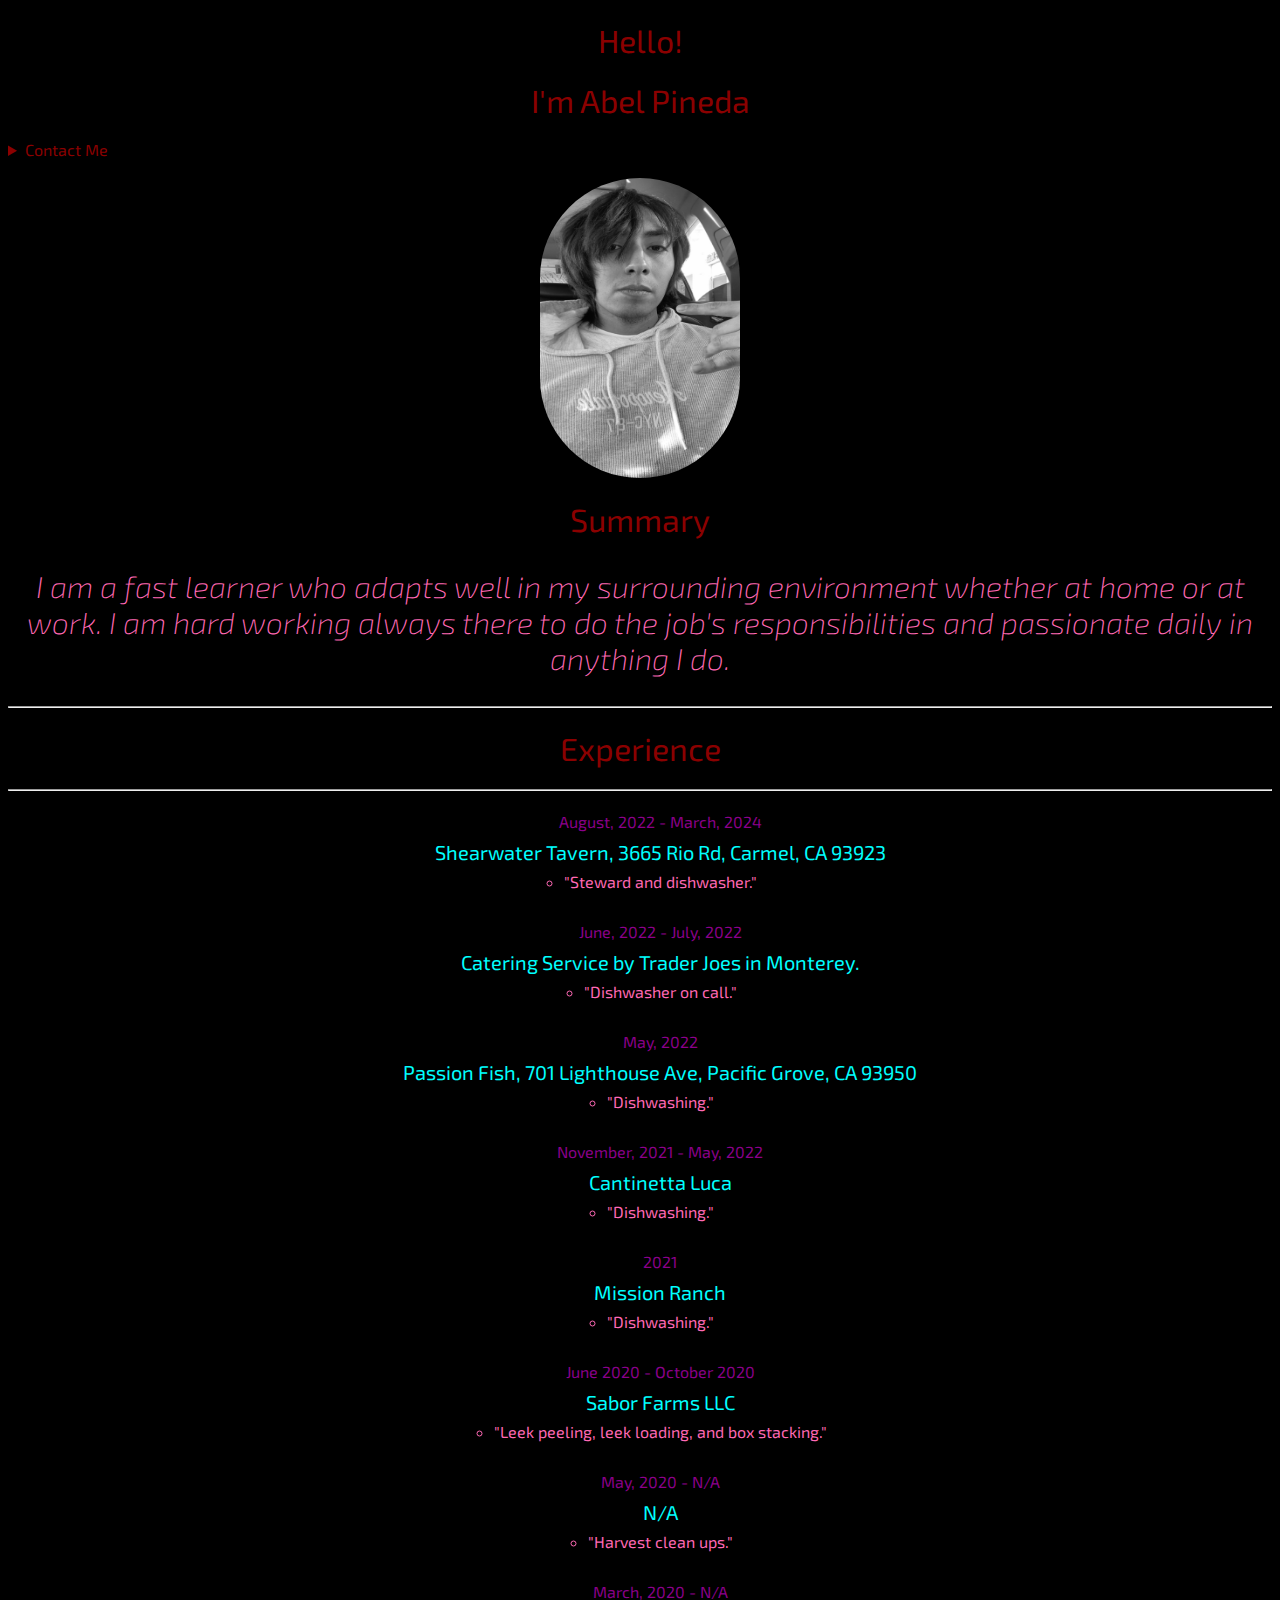
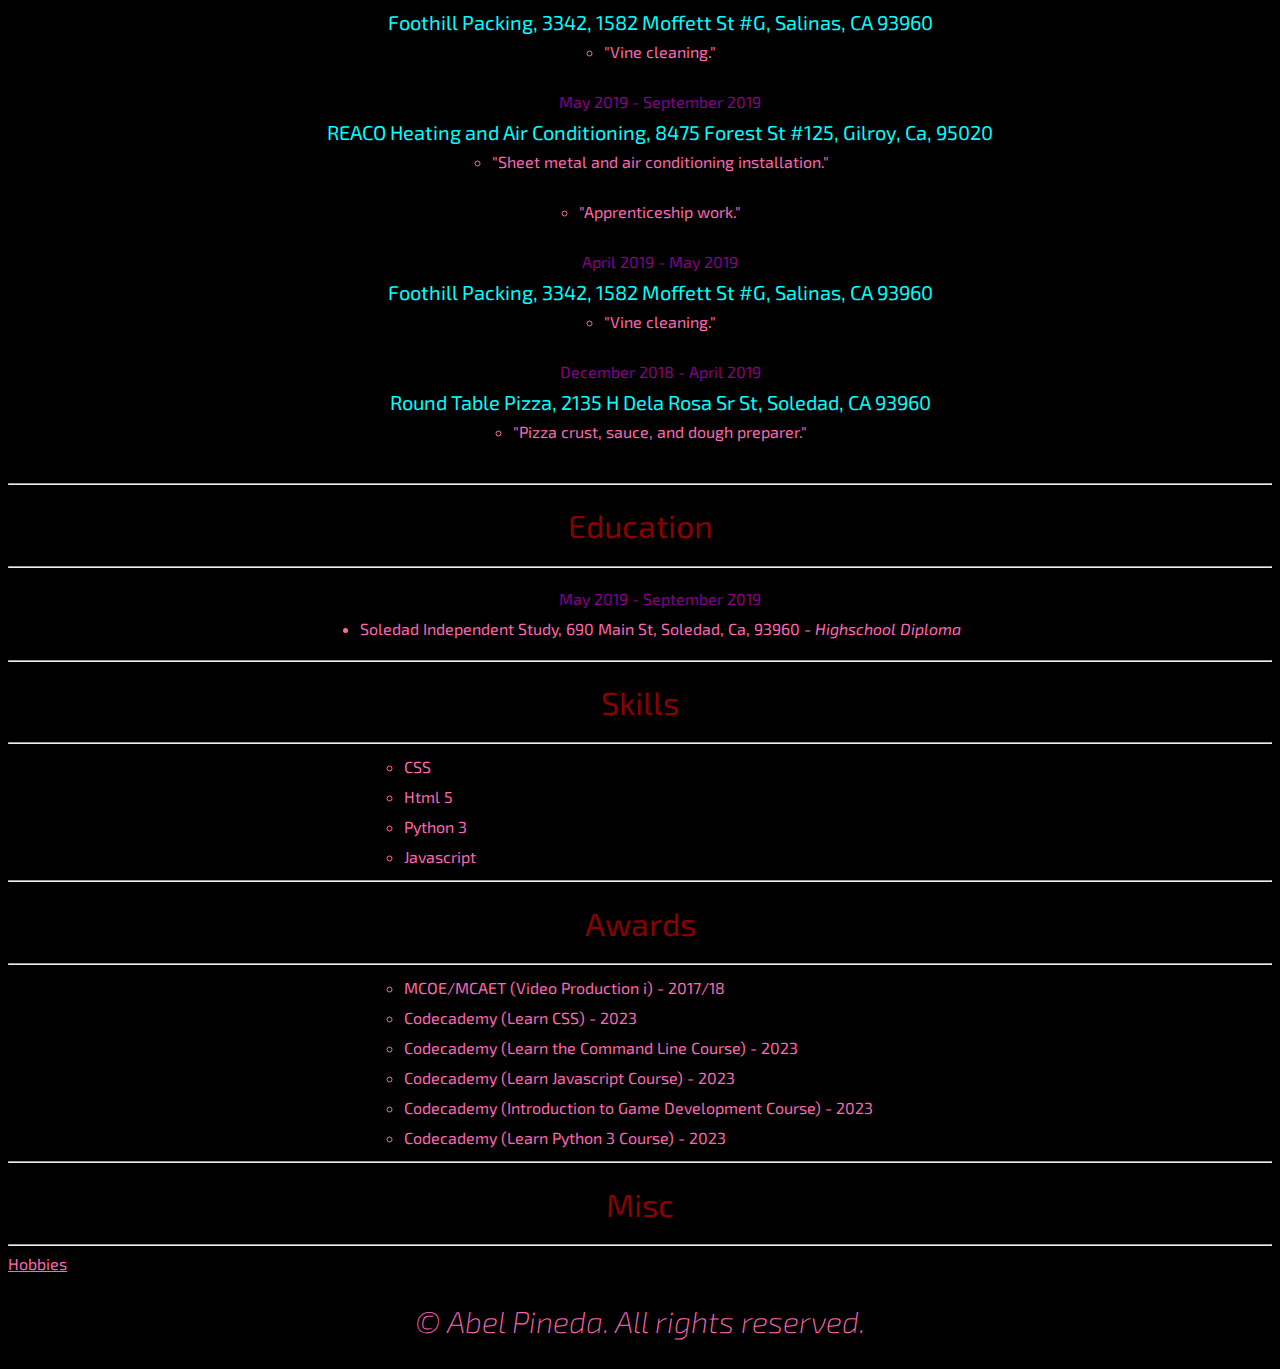
<file: index.html>
<!DOCTYPE html>
<html lang="en">
<head>
  <link rel="preconnect" href="https://fonts.googleapis.com">
  <link rel="preconnect" href="https://fonts.gstatic.com" crossorigin>
  <link href="https://fonts.googleapis.com/css2?family=Exo+2:ital,wght@0,400;1,200&display=swap" rel="stylesheet">
  <link rel="stylesheet" type="text/css" href="./styles.css">
  <meta charset="UTF-8">
  <meta name="viewport" content="width=device-width, initial-scale=1.0">
  <title>My Resume</title>
</head>
<body>
  <div>
    <h1>Hello!</h1>
    <h1>I'm Abel Pineda</h1>
    <details>
      <summary>Contact Me</summary>
      <ul class="ul-job">
        <li>
          Soledad, Ca, 93960
        </li>
        <li>
          abel93alejandroftl@gmail.com
        </li>
        <li>
          (831)-970-2327
        </li>
      </ul>
    </details>
    <br>
  </div>
  <div class="center-div">
    <img id="abel" src="./images/Photo Jan 14 2024, 1 59 21 PM.jpg" alt="abel pineda">
  </div>
  <div>
    <h1 class="summary">Summary</h1>
    <p>I am a fast learner who adapts well in my surrounding environment whether at home or at work. I am hard working always there to do the job's responsibilities and passionate daily in anything I do.</p>
    
  </div>
  <div>
    <hr>
    <h1>Experience</h1>
    <hr>
    <ul>
      <li class="date">
        August, 2022 - March, 2024
      </li>
      <li class="job-title">
        Shearwater Tavern, 3665 Rio Rd, Carmel, CA 93923
      </li>
      <li class="ul-job">
        "Steward and dishwasher."
      </li>
      <li class="date">
        June, 2022 - July, 2022
      </li>
      <li class="job-title">
        Catering Service by Trader Joes in Monterey.
      </li>
      <li class="ul-job">
        "Dishwasher on call."
      </li>
      <li class="date">
        May, 2022
      </li>
      <li class="job-title">
        Passion Fish, 701 Lighthouse Ave, Pacific Grove, CA 93950
      </li>
      <li class="ul-job">
        "Dishwashing."
      </li>
      <li class="date">
        November, 2021 - May, 2022
      </li>
      <li class="job-title">
        Cantinetta Luca
      </li>
      <li class="ul-job">
        "Dishwashing."
      </li>
      <li class="date">
        2021
      </li>
      <li class="job-title">
        Mission Ranch
      </li>
      <li class="ul-job">
        "Dishwashing."
      </li>
      <li class="date">
        June 2020 - October 2020
      </li>
      <li class="job-title">
        Sabor Farms LLC
      </li>
      <li class="ul-job">
        "Leek peeling, leek loading, and box stacking."
      </li>
      <li class="date">
        May, 2020 - N/A
      </li>
      <li class="job-title">
        N/A
      </li>
      <li class="ul-job">
        "Harvest clean ups."
      </li>
      <li class="date">
        March, 2020 - N/A
      </li>
      <li class="job-title">
        Foothill Packing, 3342, 1582 Moffett St #G, Salinas, CA 93960
      </li>
      <li class="ul-job">
        "Vine cleaning."
      </li>
      <li class="date">
        May 2019 - September 2019
      </li>
      <li class="job-title">
        REACO Heating and Air Conditioning, 8475 Forest St #125, Gilroy, Ca, 95020
      </li>
      <li class="ul-job">
        "Sheet metal and air conditioning installation."
      </li>
      <li class="ul-job">
        "Apprenticeship work."
      </li>   
      <li class="date">
        April 2019 - May 2019
      </li>
      <li class="job-title">
        Foothill Packing, 3342, 1582 Moffett St #G, Salinas, CA 93960
      </li>
      <li class="ul-job">
        "Vine cleaning."
      </li>
      <li class="date">
        December 2018 - April 2019
      </li>
      <li class="job-title">
        Round Table Pizza, 2135 H Dela Rosa Sr St, Soledad, CA 93960
      </li>
      <li class="ul-job">
        "Pizza crust, sauce, and dough preparer."
      </li>
    </ul>
  </div>
  <div>
    <hr>
    <h1>Education</h1>
    <hr>
    <ul>
      <li class="date">
        May 2019 - September 2019
      </li>
      <li>
        Soledad Independent Study, 690 Main St, Soledad, Ca, 93960 - <em>Highschool Diploma</em>
      </li>
    </ul>
  </div>
  <div>
    <hr>
    <h1>Skills</h1>
    <hr>
    <ul class="ul-job">
      <li>
        CSS
      </li>
      <li>
        Html 5
      </li>
      <li>
        Python 3
      </li>
      <li>
        Javascript
      </li>
    </ul>
  </div>
  <div>
    <hr>
    <h1>Awards</h1>
    <hr>
    <ul class="ul-job">
      <li>
        MCOE/MCAET (Video Production i) - 2017/18
      </li>
      <li>
        Codecademy (Learn CSS) - 2023
      </li>
      <li>
        Codecademy (Learn the Command Line Course) - 2023
      </li>
      <li>
        Codecademy (Learn Javascript Course) - 2023
      </li>
      <li>
        Codecademy (Introduction to Game Development Course) - 2023
      </li>
      <li>
        Codecademy (Learn Python 3 Course) - 2023
      </li>
    </ul>
  </div>
  <div>
    <hr>
    <h1>Misc</h1>
    <hr>
    <a href="./pages/hobbies.html">Hobbies</a>
  </div>
  <footer>
    <p>© Abel Pineda. All rights reserved.</p>
  </footer>
</body>
</html>
</file>
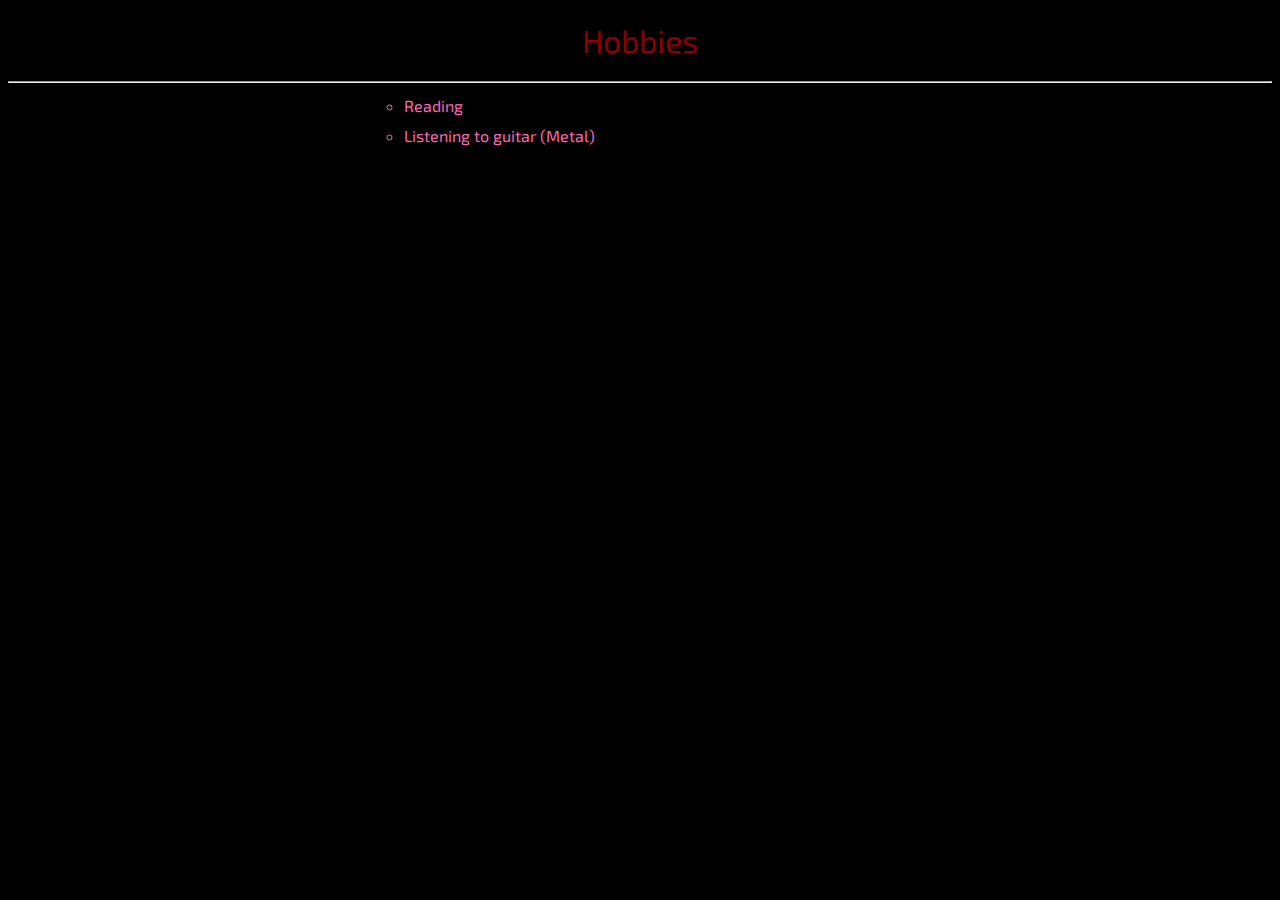
<file: pages/hobbies.html>
<!DOCTYPE html>
<html lang="en">
<head>
  <link rel="preconnect" href="https://fonts.googleapis.com">
  <link rel="preconnect" href="https://fonts.gstatic.com" crossorigin>
  <link href="https://fonts.googleapis.com/css2?family=Exo+2:ital,wght@0,400;1,200&display=swap" rel="stylesheet">
  <link rel="stylesheet" type="text/css" href="../styles.css"/>
  <meta charset="UTF-8">
  <meta name="viewport" content="width=device-width, initial-scale=1.0">
  <title>Hobbies</title>
</head>
<body>
  <div>
    <h1>Hobbies</h1>
    <hr>
    <ul class="ul-job">
      <li>
        Reading
      </li>
      <li>
        Listening to guitar (Metal)
      </li>
    </ul>
  </div>
</body>
</html>
</file>
<file: styles.css>
html {
  font-family: 'Exo 2', sans-serif;
}

body {
  background-color: black;
}

details {
  color: darkred;
}

h1 {
  font-weight: 400;
  color: darkred;
  text-align: center;
}

.ul-job {
  list-style: circle;
  margin-bottom: 20px;
}

.center-div {
  display: flex;
  justify-content: center;
  align-items: center;
}

img {
  border-radius: 200px;
  width: 200px;
  height: 300px;
}

.summary {
  text-align: center;
}


p {
  font-size: 30px;
  font-weight: 200;
  font-style: italic;
  color: hotpink;
  text-align: center;
}
 
ul {
  display: flex;
  flex-direction: column;
  align-items: center;
} 

li {
  line-height: 30px;
  color: hotpink;
}

.date {
  color: darkmagenta;
  list-style: none;
}

.job-title {
  font-size: 20px;
  list-style: none;
  color: aqua;
}

ul.ul-job {
  align-items: normal;
  margin: 0px 356px 0px 356px;

}

a {
  color: hotpink;
}

@media screen and (max-width: 768px) {
  ul.ul-job {
    align-items: normal;
    margin: 0px 192px 0px 192px;
  
  }
}

@media screen and (max-width: 768px) {
  ul.ul-job {
    align-items: normal;
    margin: 0px 40px 0px 40px;
  }
}
</file>
